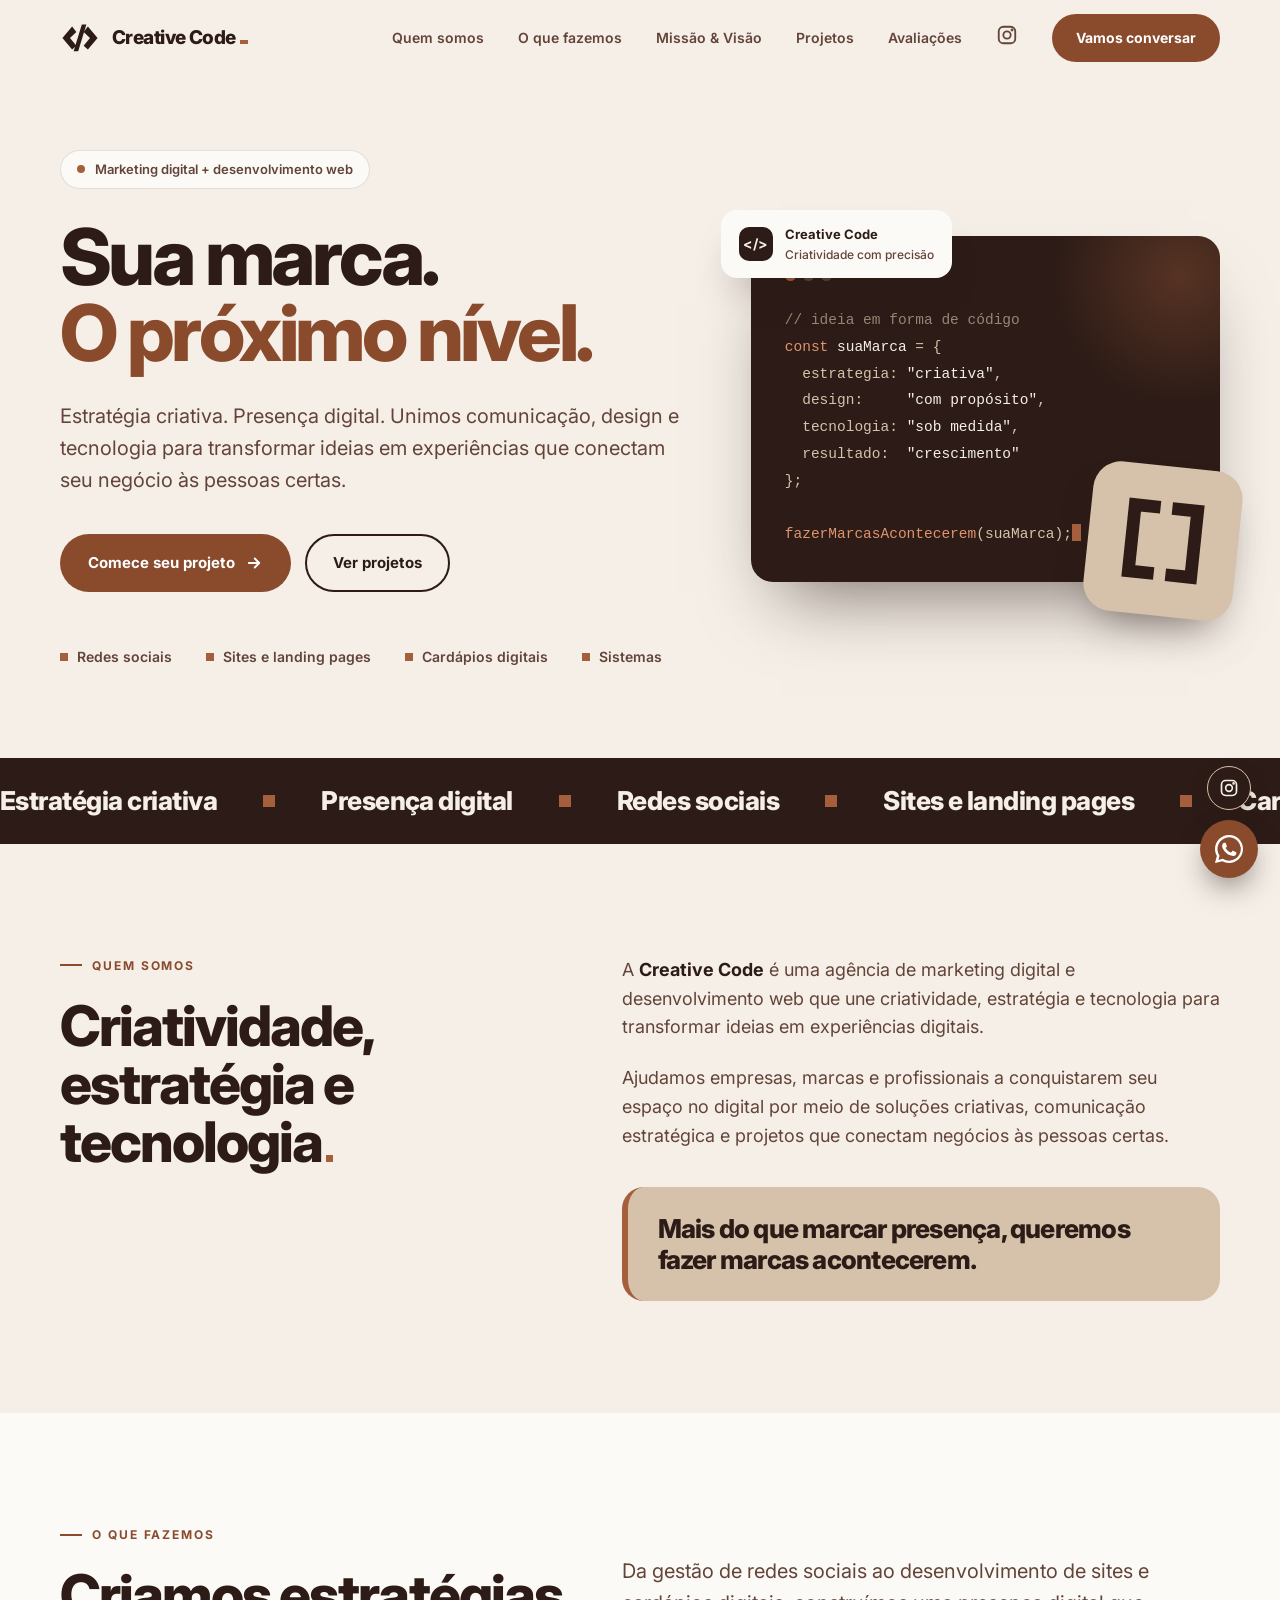
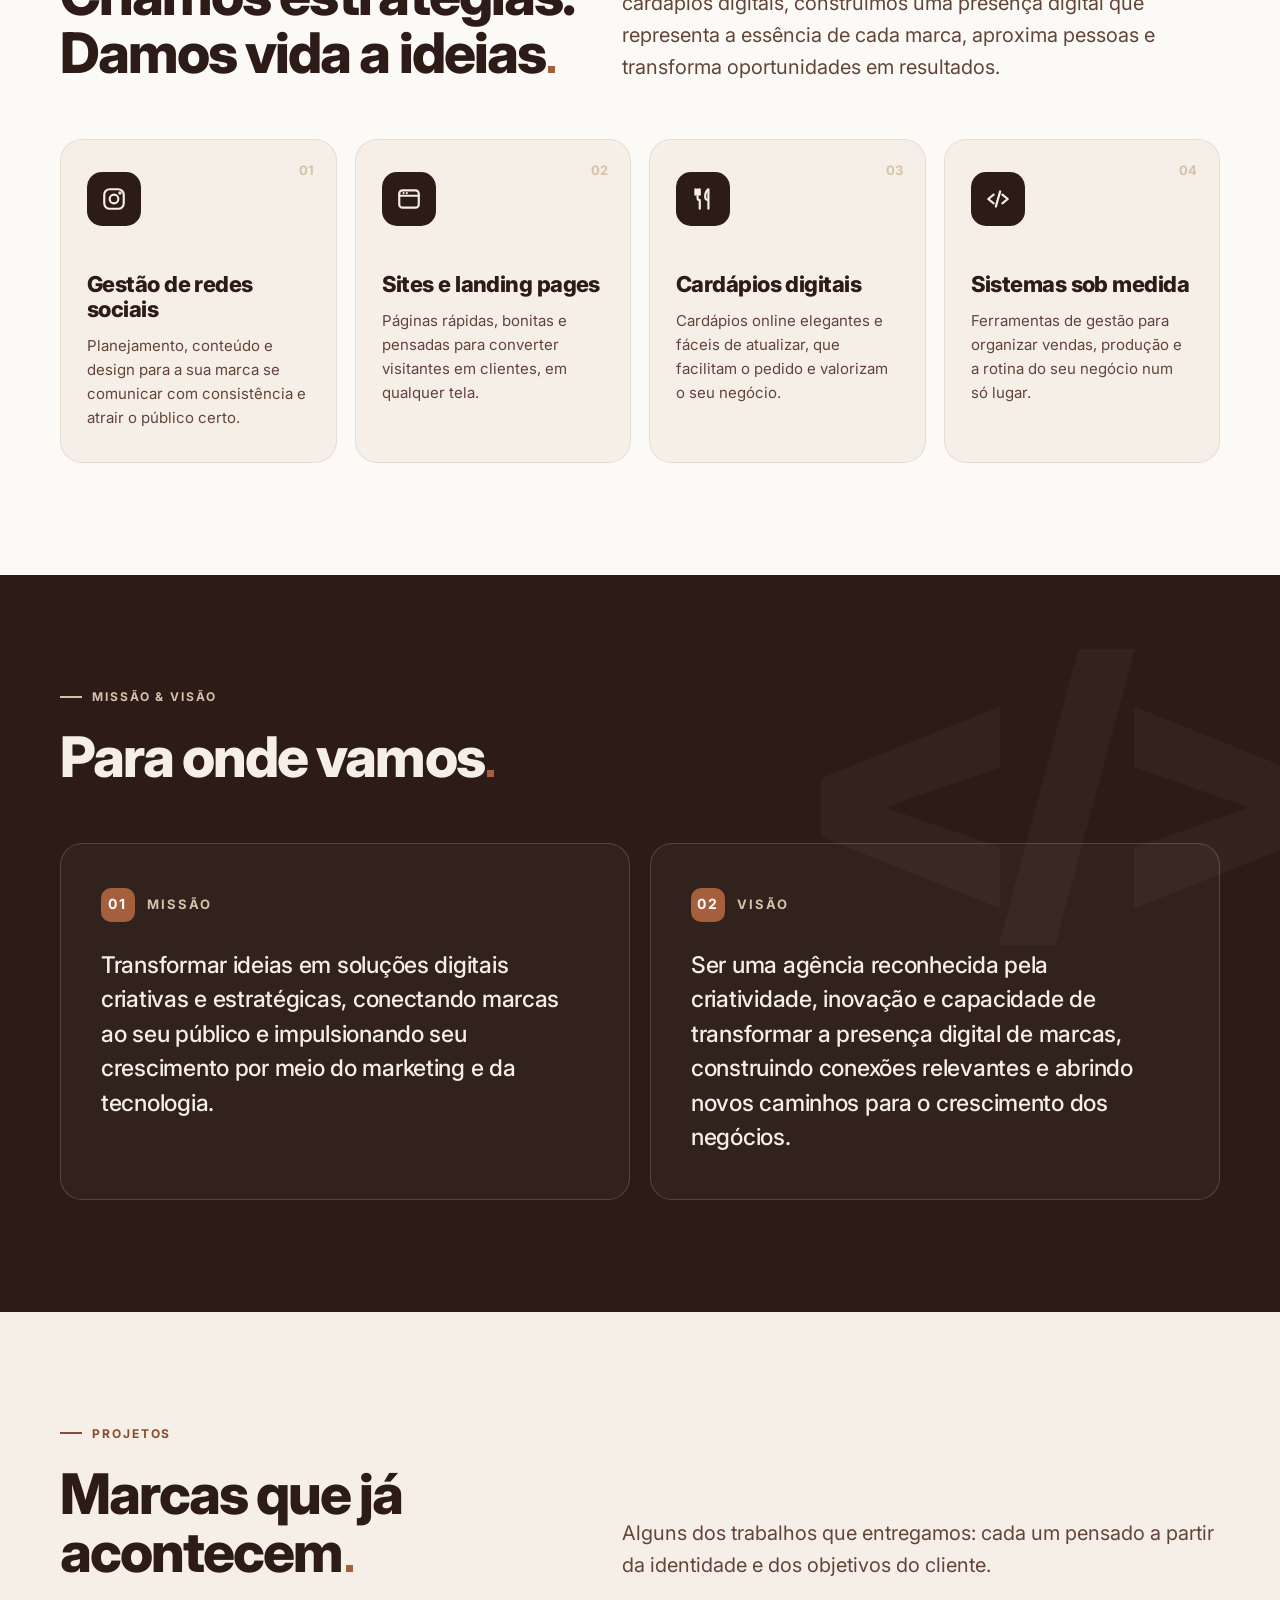
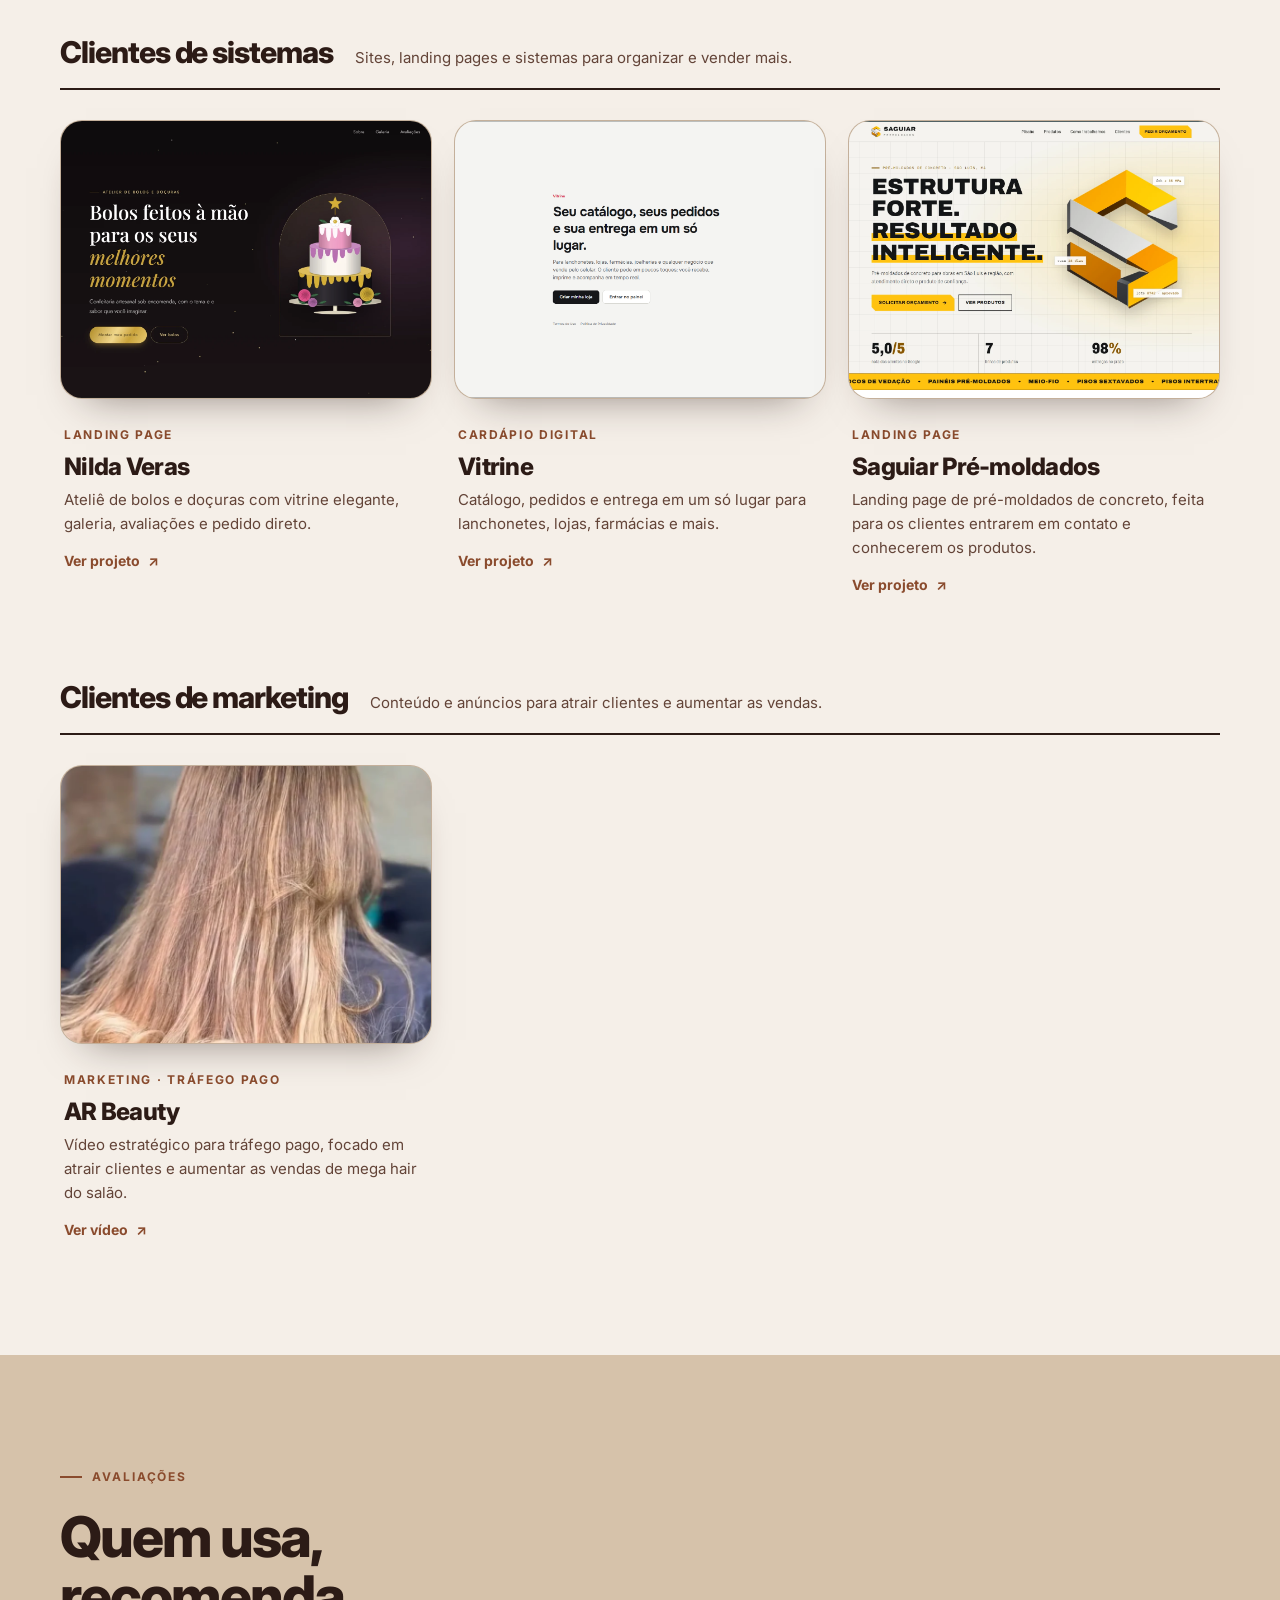
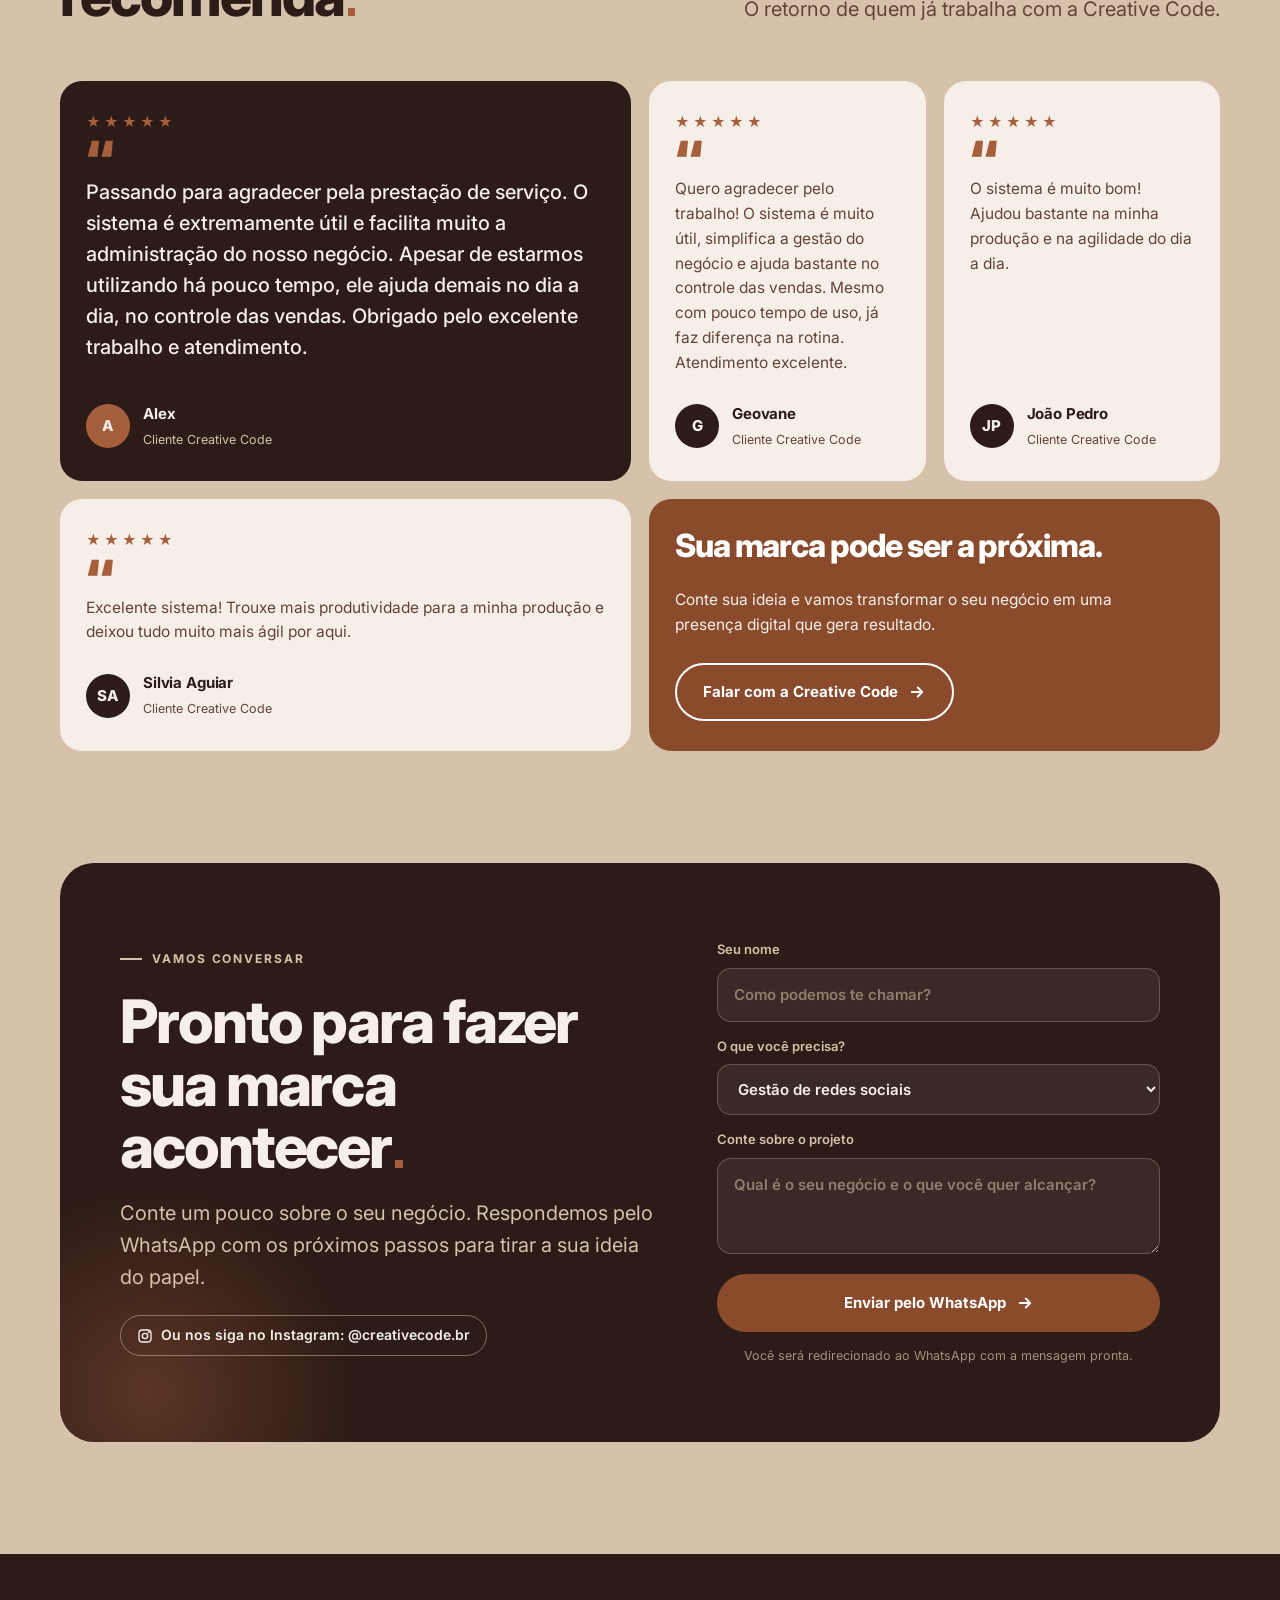
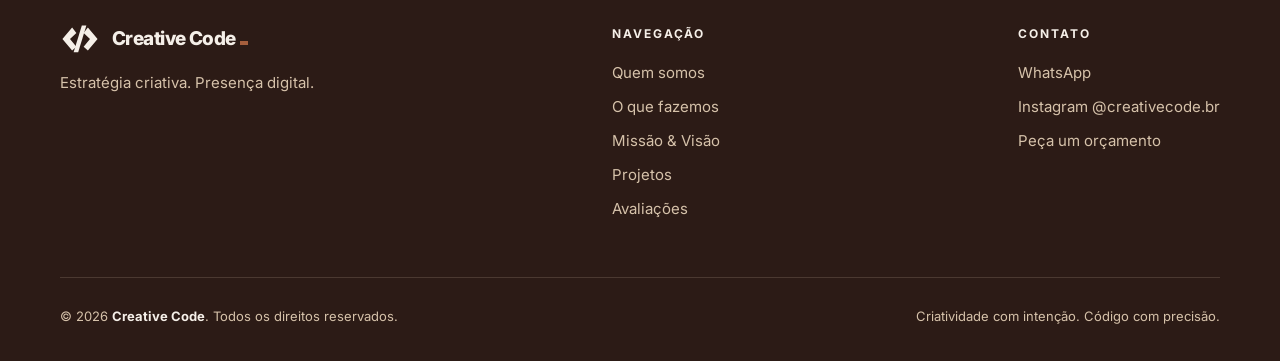
<file: index.html>
<!doctype html>
<html lang="pt-BR">
<head>
<meta charset="utf-8">
<meta name="viewport" content="width=device-width, initial-scale=1">
<title>Creative Code | Agência de Marketing Digital e Criação de Sites</title>
<meta name="description" content="Creative Code, agência de marketing digital e desenvolvimento web: redes sociais, sites, landing pages, cardápios digitais e tráfego pago. Peça seu orçamento.">
<meta name="keywords" content="Creative Code, agência de marketing digital, criação de sites, landing page, gestão de redes sociais, cardápio digital, tráfego pago, desenvolvimento web">
<meta name="author" content="Creative Code">
<meta name="robots" content="index, follow, max-image-preview:large">
<link rel="canonical" href="https://creative-code-nine.vercel.app/">
<meta name="theme-color" content="#2C1B16">

<meta property="og:type" content="website">
<meta property="og:locale" content="pt_BR">
<meta property="og:site_name" content="Creative Code">
<meta property="og:title" content="Creative Code | Agência de Marketing Digital e Criação de Sites">
<meta property="og:description" content="Estratégia criativa. Presença digital. Redes sociais, sites, landing pages, cardápios digitais e tráfego pago para fazer sua marca acontecer.">
<meta property="og:url" content="https://creative-code-nine.vercel.app/">
<meta property="og:image" content="https://creative-code-nine.vercel.app/assets/og-image.png">
<meta property="og:image:width" content="1200">
<meta property="og:image:height" content="630">
<meta property="og:image:alt" content="Creative Code: estratégia criativa, presença digital">
<meta name="twitter:card" content="summary_large_image">
<meta name="twitter:title" content="Creative Code | Agência de Marketing Digital e Criação de Sites">
<meta name="twitter:description" content="Estratégia criativa. Presença digital. Marketing digital e desenvolvimento web.">
<meta name="twitter:image" content="https://creative-code-nine.vercel.app/assets/og-image.png">

<link rel="icon" type="image/svg+xml" href="assets/favicon.svg">
<link rel="icon" type="image/png" sizes="192x192" href="assets/icon-192.png">
<link rel="apple-touch-icon" href="assets/apple-touch-icon.png">

<script type="application/ld+json">
{
  "@context": "https://schema.org",
  "@graph": [
    {
      "@type": "WebSite",
      "@id": "https://creative-code-nine.vercel.app/#website",
      "url": "https://creative-code-nine.vercel.app/",
      "name": "Creative Code",
      "alternateName": [
        "CreativeCode",
        "Creative Code Agência"
      ],
      "inLanguage": "pt-BR",
      "publisher": {
        "@id": "https://creative-code-nine.vercel.app/#org"
      }
    },
    {
      "@type": [
        "Organization",
        "ProfessionalService"
      ],
      "@id": "https://creative-code-nine.vercel.app/#org",
      "name": "Creative Code",
      "alternateName": "CreativeCode",
      "url": "https://creative-code-nine.vercel.app/",
      "logo": {
        "@type": "ImageObject",
        "url": "https://creative-code-nine.vercel.app/assets/icon-512.png",
        "width": 512,
        "height": 512
      },
      "image": "https://creative-code-nine.vercel.app/assets/og-image.png",
      "description": "Agência de marketing digital e desenvolvimento web que une criatividade, estratégia e tecnologia para transformar ideias em experiências digitais.",
      "slogan": "Estratégia criativa. Presença digital.",
      "telephone": "+55 98 99231-9086",
      "areaServed": {
        "@type": "Country",
        "name": "Brasil"
      },
      "sameAs": [
        "https://www.instagram.com/creativecode.br/"
      ],
      "knowsAbout": [
        "Marketing digital",
        "Gestão de redes sociais",
        "Desenvolvimento de sites",
        "Landing pages",
        "Cardápio digital",
        "Tráfego pago"
      ],
      "makesOffer": [
        {
          "@type": "Offer",
          "itemOffered": {
            "@type": "Service",
            "name": "Gestão de redes sociais"
          }
        },
        {
          "@type": "Offer",
          "itemOffered": {
            "@type": "Service",
            "name": "Criação de sites e landing pages"
          }
        },
        {
          "@type": "Offer",
          "itemOffered": {
            "@type": "Service",
            "name": "Cardápios digitais"
          }
        },
        {
          "@type": "Offer",
          "itemOffered": {
            "@type": "Service",
            "name": "Sistemas de gestão sob medida"
          }
        },
        {
          "@type": "Offer",
          "itemOffered": {
            "@type": "Service",
            "name": "Vídeos e anúncios para tráfego pago"
          }
        }
      ]
    }
  ]
}
</script>
<link rel="preconnect" href="https://fonts.googleapis.com">
<link rel="preconnect" href="https://fonts.gstatic.com" crossorigin>
<link href="https://fonts.googleapis.com/css2?family=Inter:wght@400;500;600;700;800;900&display=swap" rel="stylesheet">
<link rel="stylesheet" href="css/style.css">
</head>
<body>

<!-- ============ HEADER ============ -->
<header id="top">
  <div class="wrap nav">
    <a href="#inicio" class="brand" aria-label="Creative Code — início">
      <svg viewBox="0 0 132 92" fill="currentColor" aria-hidden="true">
        <path d="M40 8 8 46l32 38 14-12-21-26 21-20z"/>
        <path d="M92 8l32 38-32 38-14-12 21-26-21-20z"/>
        <path d="M72 2h15L60 90H45z"/>
      </svg>
      <span>Creative Code<i class="cur"></i></span>
    </a>
    <button class="burger" aria-label="Abrir menu" aria-expanded="false"><span></span><span></span></button>
    <ul class="menu">
      <li><a href="#quem-somos">Quem somos</a></li>
      <li><a href="#o-que-fazemos">O que fazemos</a></li>
      <li><a href="#missao-visao">Missão &amp; Visão</a></li>
      <li><a href="#projetos">Projetos</a></li>
      <li><a href="#avaliacoes">Avaliações</a></li>
      <li><a href="https://www.instagram.com/creativecode.br/" target="_blank" rel="noopener" class="nav-insta" aria-label="Instagram da Creative Code">
        <svg viewBox="0 0 24 24" fill="none" stroke="currentColor" stroke-width="2" stroke-linecap="round" stroke-linejoin="round" aria-hidden="true"><rect x="3" y="3" width="18" height="18" rx="5"/><circle cx="12" cy="12" r="4"/><circle cx="17.5" cy="6.5" r=".6" fill="currentColor"/></svg><span>Instagram</span></a></li>
      <li><a href="#contato" class="btn btn-primary">Vamos conversar</a></li>
    </ul>
  </div>
</header>

<main>
<!-- ============ HERO ============ -->
<section class="hero" id="inicio">
  <div class="wrap hero-grid">
    <div>
      <div class="tag reveal"><i></i> Marketing digital + desenvolvimento web</div>
      <h1 class="reveal d1"><span class="sr-only">Creative Code: agência de marketing digital e criação de sites. </span>Sua marca.<br><em>O próximo nível.</em></h1>
      <p class="lead reveal d2">Estratégia criativa. Presença digital. Unimos comunicação, design e tecnologia para transformar ideias em experiências que conectam seu negócio às pessoas certas.</p>
      <div class="hero-cta reveal d3">
        <a href="#contato" class="btn btn-primary">Comece seu projeto
          <svg viewBox="0 0 24 24" fill="none" stroke="currentColor" stroke-width="2.4" stroke-linecap="round" stroke-linejoin="round"><path d="M5 12h14M13 6l6 6-6 6"/></svg></a>
        <a href="#projetos" class="btn btn-ghost">Ver projetos</a>
      </div>
      <div class="hero-sub reveal d3">
        <span>Redes sociais</span><span>Sites e landing pages</span><span>Cardápios digitais</span><span>Sistemas</span>
      </div>
    </div>

    <div class="hero-art reveal d2" aria-hidden="true">
      <div class="panel">
        <div class="dots"><i></i><i></i><i></i></div>
<pre><span class="c">// ideia em forma de código</span>
<span class="k">const</span> <span class="s">suaMarca</span> = {
  estrategia: <span class="s">"criativa"</span>,
  design:     <span class="s">"com propósito"</span>,
  tecnologia: <span class="s">"sob medida"</span>,
  resultado:  <span class="s">"crescimento"</span>
};

<span class="k">fazerMarcasAcontecerem</span>(suaMarca);<span class="caret"></span></pre>
      </div>
      <div class="floatcard"><b>&lt;/&gt;</b><div>Creative Code<small>Criatividade com precisão</small></div></div>
      <div class="symbol">
        <svg viewBox="0 0 100 100" fill="none" stroke="#2C1B16" stroke-width="13">
          <path d="M44 16H18v68h26"/><path d="M56 16h26v68H56"/>
        </svg>
      </div>
    </div>
  </div>
</section>

<!-- ============ MARQUEE ============ -->
<div class="marquee" aria-hidden="true">
  <div class="track">
    <span>Estratégia criativa</span><span>Presença digital</span><span>Redes sociais</span><span>Sites e landing pages</span><span>Cardápios digitais</span><span>Sistemas de gestão</span>
    <span>Estratégia criativa</span><span>Presença digital</span><span>Redes sociais</span><span>Sites e landing pages</span><span>Cardápios digitais</span><span>Sistemas de gestão</span>
  </div>
</div>

<!-- ============ QUEM SOMOS ============ -->
<section class="about" id="quem-somos">
  <div class="wrap about-grid">
    <div class="reveal">
      <div class="eyebrow">Quem somos</div>
      <h2>Criatividade, estratégia e tecnologia<span class="dot"></span></h2>
    </div>
    <div class="reveal d1">
      <p>A <strong>Creative Code</strong> é uma agência de marketing digital e desenvolvimento web que une criatividade, estratégia e tecnologia para transformar ideias em experiências digitais.</p>
      <p>Ajudamos empresas, marcas e profissionais a conquistarem seu espaço no digital por meio de soluções criativas, comunicação estratégica e projetos que conectam negócios às pessoas certas.</p>
      <div class="quote">Mais do que marcar presença, queremos fazer marcas acontecerem.</div>
    </div>
  </div>
</section>

<!-- ============ O QUE FAZEMOS ============ -->
<section class="services" id="o-que-fazemos">
  <div class="wrap">
    <div class="head">
      <div class="reveal">
        <div class="eyebrow">O que fazemos</div>
        <h2>Criamos estratégias.<br>Damos vida a ideias<span class="dot"></span></h2>
      </div>
      <p class="lead reveal d1">Da gestão de redes sociais ao desenvolvimento de sites e cardápios digitais, construímos uma presença digital que representa a essência de cada marca, aproxima pessoas e transforma oportunidades em resultados.</p>
    </div>
    <div class="cards">
      <article class="card reveal">
        <span class="n">01</span>
        <div class="ic"><svg viewBox="0 0 24 24" fill="none" stroke="currentColor" stroke-width="2" stroke-linecap="round" stroke-linejoin="round"><rect x="3" y="3" width="18" height="18" rx="5"/><circle cx="12" cy="12" r="4"/><circle cx="17.5" cy="6.5" r=".6" fill="currentColor"/></svg></div>
        <h3>Gestão de redes sociais</h3>
        <p>Planejamento, conteúdo e design para a sua marca se comunicar com consistência e atrair o público certo.</p>
      </article>
      <article class="card reveal d1">
        <span class="n">02</span>
        <div class="ic"><svg viewBox="0 0 24 24" fill="none" stroke="currentColor" stroke-width="2" stroke-linecap="round" stroke-linejoin="round"><rect x="3" y="4" width="18" height="16" rx="3"/><path d="M3 9h18M7 6.5h.01M10 6.5h.01"/></svg></div>
        <h3>Sites e landing pages</h3>
        <p>Páginas rápidas, bonitas e pensadas para converter visitantes em clientes, em qualquer tela.</p>
      </article>
      <article class="card reveal d2">
        <span class="n">03</span>
        <div class="ic"><svg viewBox="0 0 24 24" fill="none" stroke="currentColor" stroke-width="2" stroke-linecap="round" stroke-linejoin="round"><path d="M7 3v8a2 2 0 0 0 2 2v8M5 3v5M9 3v5M17 21V3c-2.2 1.5-3 4-3 7 0 1.7.7 3 3 3"/></svg></div>
        <h3>Cardápios digitais</h3>
        <p>Cardápios online elegantes e fáceis de atualizar, que facilitam o pedido e valorizam o seu negócio.</p>
      </article>
      <article class="card reveal d3">
        <span class="n">04</span>
        <div class="ic"><svg viewBox="0 0 24 24" fill="none" stroke="currentColor" stroke-width="2" stroke-linecap="round" stroke-linejoin="round"><path d="m8 8-5 4 5 4M16 8l5 4-5 4M14 5l-4 14"/></svg></div>
        <h3>Sistemas sob medida</h3>
        <p>Ferramentas de gestão para organizar vendas, produção e a rotina do seu negócio num só lugar.</p>
      </article>
    </div>
  </div>
</section>

<!-- ============ MISSÃO E VISÃO ============ -->
<section class="dark mv" id="missao-visao">
  <div class="wrap">
    <div class="reveal">
      <div class="eyebrow">Missão &amp; Visão</div>
      <h2>Para onde vamos<span class="dot"></span></h2>
    </div>
    <div class="mv-grid">
      <article class="mv-card reveal">
        <div class="lab"><i>01</i> Missão</div>
        <p>Transformar ideias em soluções digitais criativas e estratégicas, conectando marcas ao seu público e impulsionando seu crescimento por meio do marketing e da tecnologia.</p>
      </article>
      <article class="mv-card reveal d1">
        <div class="lab"><i>02</i> Visão</div>
        <p>Ser uma agência reconhecida pela criatividade, inovação e capacidade de transformar a presença digital de marcas, construindo conexões relevantes e abrindo novos caminhos para o crescimento dos negócios.</p>
      </article>
    </div>
  </div>
</section>

<!-- ============ PROJETOS ============ -->
<section class="projects" id="projetos">
  <div class="wrap">
    <div class="head">
      <div class="reveal">
        <div class="eyebrow">Projetos</div>
        <h2>Marcas que já<br>acontecem<span class="dot"></span></h2>
      </div>
      <p class="lead reveal d1">Alguns dos trabalhos que entregamos: cada um pensado a partir da identidade e dos objetivos do cliente.</p>
    </div>
    <div class="proj-group">
      <div class="group-head reveal"><h3>Clientes de sistemas</h3><p>Sites, landing pages e sistemas para organizar e vender mais.</p></div>
      <div class="cards3">
        <a class="proj reveal" href="https://m-viniciusqp.github.io/nildaveras-bolo/" target="_blank" rel="noopener">
          <div class="shot">
            <img src="assets/projetos/projeto-confeitaria.webp" alt="Site da confeitaria Nilda Veras: bolos feitos à mão" width="1907" height="993" loading="lazy">
          </div>
          <div class="proj-info">
            <small>Landing page</small>
            <h3>Nilda Veras</h3>
            <p>Ateliê de bolos e doçuras com vitrine elegante, galeria, avaliações e pedido direto.</p>
            <span class="go">Ver projeto <i aria-hidden="true">↗</i></span>
          </div>
        </a>

        <a class="proj reveal d1" href="https://creativcode.vercel.app/" target="_blank" rel="noopener">
          <div class="shot">
            <img src="assets/projetos/projeto-cardapio.png" alt="Vitrine: catálogo, pedidos e entrega em um só lugar" width="1920" height="993" loading="lazy">
          </div>
          <div class="proj-info">
            <small>Cardápio digital</small>
            <h3>Vitrine</h3>
            <p>Catálogo, pedidos e entrega em um só lugar para lanchonetes, lojas, farmácias e mais.</p>
            <span class="go">Ver projeto <i aria-hidden="true">↗</i></span>
          </div>
        </a>

        <a class="proj reveal d2" href="https://saguiar.vercel.app/" target="_blank" rel="noopener">
          <div class="shot">
            <img src="assets/projetos/projeto-saguiar.webp" alt="Site da Saguiar Pré-moldados: estrutura forte, resultado inteligente" width="1922" height="989" loading="lazy">
          </div>
          <div class="proj-info">
            <small>Landing page</small>
            <h3>Saguiar Pré-moldados</h3>
            <p>Landing page de pré-moldados de concreto, feita para os clientes entrarem em contato e conhecerem os produtos.</p>
            <span class="go">Ver projeto <i aria-hidden="true">↗</i></span>
          </div>
        </a>
      </div>
    </div>

    <div class="proj-group">
      <div class="group-head reveal"><h3>Clientes de marketing</h3><p>Conteúdo e anúncios para atrair clientes e aumentar as vendas.</p></div>
      <div class="cards3">
        <a class="proj reveal d3" href="https://www.instagram.com/reel/DWgpJNRDSsw/" target="_blank" rel="noopener">
          <div class="shot">
            <img src="assets/projetos/projeto-arbeauty.webp" alt="Resultado de mega hair no salão AR Beauty, usado no vídeo de tráfego pago" width="800" height="1231" loading="lazy" style="object-position:center 35%">
          </div>
          <div class="proj-info">
            <small>Marketing · Tráfego pago</small>
            <h3>AR Beauty</h3>
            <p>Vídeo estratégico para tráfego pago, focado em atrair clientes e aumentar as vendas de mega hair do salão.</p>
            <span class="go">Ver vídeo <i aria-hidden="true">↗</i></span>
          </div>
        </a>
      </div>
    </div>
  </div>
</section>

<!-- ============ AVALIAÇÕES ============ -->
<section class="testi" id="avaliacoes">
  <div class="wrap">
    <div class="head">
      <div class="reveal">
        <div class="eyebrow">Avaliações</div>
        <h2>Quem usa,<br>recomenda<span class="dot"></span></h2>
      </div>
      <p class="lead reveal d1">O retorno de quem já trabalha com a Creative Code.</p>
    </div>
    <div class="t-grid">
      <figure class="t big reveal">
        <div class="stars" aria-label="5 estrelas">★★★★★</div>
        <div class="q">“</div>
        <p>Passando para agradecer pela prestação de serviço. O sistema é extremamente útil e facilita muito a administração do nosso negócio. Apesar de estarmos utilizando há pouco tempo, ele ajuda demais no dia a dia, no controle das vendas. Obrigado pelo excelente trabalho e atendimento.</p>
        <div class="who"><div class="av">A</div><div><b>Alex</b><small>Cliente Creative Code</small></div></div>
      </figure>

      <figure class="t reveal d1">
        <div class="stars" aria-label="5 estrelas">★★★★★</div>
        <div class="q">“</div>
        <p>Quero agradecer pelo trabalho! O sistema é muito útil, simplifica a gestão do negócio e ajuda bastante no controle das vendas. Mesmo com pouco tempo de uso, já faz diferença na rotina. Atendimento excelente.</p>
        <div class="who"><div class="av">G</div><div><b>Geovane</b><small>Cliente Creative Code</small></div></div>
      </figure>

      <figure class="t reveal d2">
        <div class="stars" aria-label="5 estrelas">★★★★★</div>
        <div class="q">“</div>
        <p>O sistema é muito bom! Ajudou bastante na minha produção e na agilidade do dia a dia.</p>
        <div class="who"><div class="av">JP</div><div><b>João Pedro</b><small>Cliente Creative Code</small></div></div>
      </figure>

      <figure class="t wide reveal">
        <div class="stars" aria-label="5 estrelas">★★★★★</div>
        <div class="q">“</div>
        <p>Excelente sistema! Trouxe mais produtividade para a minha produção e deixou tudo muito mais ágil por aqui.</p>
        <div class="who"><div class="av">SA</div><div><b>Silvia Aguiar</b><small>Cliente Creative Code</small></div></div>
      </figure>

      <a class="t wide next reveal d1" href="#contato">
        <h3>Sua marca pode ser a próxima.</h3>
        <p>Conte sua ideia e vamos transformar o seu negócio em uma presença digital que gera resultado.</p>
        <span class="btn btn-ghost">Falar com a Creative Code
          <svg viewBox="0 0 24 24" fill="none" stroke="currentColor" stroke-width="2.4" stroke-linecap="round" stroke-linejoin="round"><path d="M5 12h14M13 6l6 6-6 6"/></svg></span>
      </a>
    </div>
  </div>
</section>

<!-- ============ CONTATO ============ -->
<section class="cta" id="contato">
  <div class="wrap">
    <div class="cta-box reveal">
      <div>
        <div class="eyebrow" style="color:var(--areia)">Vamos conversar</div>
        <h2>Pronto para fazer sua marca acontecer<span class="dot"></span></h2>
        <p class="lead">Conte um pouco sobre o seu negócio. Respondemos pelo WhatsApp com os próximos passos para tirar a sua ideia do papel.</p>
        <a class="insta" href="https://www.instagram.com/creativecode.br/" target="_blank" rel="noopener">
          <svg viewBox="0 0 24 24" fill="none" stroke="currentColor" stroke-width="2" stroke-linecap="round" stroke-linejoin="round" aria-hidden="true"><rect x="3" y="3" width="18" height="18" rx="5"/><circle cx="12" cy="12" r="4"/><circle cx="17.5" cy="6.5" r=".6" fill="currentColor"/></svg>
          Ou nos siga no Instagram: @creativecode.br
        </a>
      </div>
      <form id="form" novalidate>
        <label>Seu nome
          <input name="nome" type="text" placeholder="Como podemos te chamar?" required autocomplete="name">
        </label>
        <label>O que você precisa?
          <select name="servico">
            <option>Gestão de redes sociais</option>
            <option>Site ou landing page</option>
            <option>Cardápio digital</option>
            <option>Ainda não sei — quero conversar</option>
          </select>
        </label>
        <label>Conte sobre o projeto
          <textarea name="msg" placeholder="Qual é o seu negócio e o que você quer alcançar?"></textarea>
        </label>
        <button class="btn btn-primary" type="submit">Enviar pelo WhatsApp
          <svg viewBox="0 0 24 24" fill="none" stroke="currentColor" stroke-width="2.4" stroke-linecap="round" stroke-linejoin="round"><path d="M5 12h14M13 6l6 6-6 6"/></svg></button>
        <p class="fine">Você será redirecionado ao WhatsApp com a mensagem pronta.</p>
      </form>
    </div>
  </div>
</section>
</main>

<!-- ============ FOOTER ============ -->
<footer>
  <div class="wrap">
    <div class="f-top">
      <div class="f-brand">
        <a href="#inicio" class="brand">
          <svg viewBox="0 0 132 92" fill="currentColor" aria-hidden="true"><path d="M40 8 8 46l32 38 14-12-21-26 21-20z"/><path d="M92 8l32 38-32 38-14-12 21-26-21-20z"/><path d="M72 2h15L60 90H45z"/></svg>
          <span>Creative Code<i class="cur"></i></span>
        </a>
        <p>Estratégia criativa. Presença digital.</p>
      </div>
      <div class="f-col">
        <h4>Navegação</h4>
        <a href="#quem-somos">Quem somos</a>
        <a href="#o-que-fazemos">O que fazemos</a>
        <a href="#missao-visao">Missão &amp; Visão</a>
        <a href="#projetos">Projetos</a>
        <a href="#avaliacoes">Avaliações</a>
      </div>
      <div class="f-col">
        <h4>Contato</h4>
        <a href="#contato" data-wpp>WhatsApp</a>
        <a href="https://www.instagram.com/creativecode.br/" target="_blank" rel="noopener">Instagram @creativecode.br</a>
        <a href="#contato">Peça um orçamento</a>
      </div>
    </div>
    <div class="f-bot">
      <span>© <span id="ano"></span> <b>Creative Code</b>. Todos os direitos reservados.</span>
      <span>Criatividade com intenção. Código com precisão.</span>
    </div>
  </div>
</footer>

<a class="insta-float" href="https://www.instagram.com/creativecode.br/" target="_blank" rel="noopener" aria-label="Instagram da Creative Code">
  <svg viewBox="0 0 24 24" fill="none" stroke="currentColor" stroke-width="2" stroke-linecap="round" stroke-linejoin="round" aria-hidden="true"><rect x="3" y="3" width="18" height="18" rx="5"/><circle cx="12" cy="12" r="4"/><circle cx="17.5" cy="6.5" r=".6" fill="currentColor"/></svg>
</a>
<a class="wpp" href="#contato" data-wpp aria-label="Falar no WhatsApp">
  <svg viewBox="0 0 24 24" fill="currentColor"><path d="M20.5 3.5A11.8 11.8 0 0 0 12 0C5.4 0 0 5.4 0 12c0 2.1.6 4.200 1.600 6L0 24l6.200-1.600A12 12 0 0 0 12 24c6.600 0 12-5.400 12-12 0-3.200-1.200-6.200-3.500-8.500zM12 22a9.900 9.900 0 0 1-5-1.400l-.4-.2-3.700 1 1-3.600-.2-.4A10 10 0 1 1 12 22zm5.500-7.500c-.3-.2-1.800-.9-2-1-.3-.1-.5-.2-.7.200s-.8 1-.9 1.200c-.2.200-.3.200-.6.100a8.200 8.200 0 0 1-4.100-3.600c-.3-.5.300-.5.900-1.600.1-.2 0-.4 0-.5l-.9-2.200c-.2-.6-.5-.5-.7-.5h-.6c-.2 0-.5.100-.8.400s-1 1-1 2.500 1.100 2.900 1.200 3.100c.2.200 2.100 3.300 5.200 4.600 1.900.8 2.700.9 3.600.7.600-.1 1.800-.7 2-1.500.3-.7.300-1.300.2-1.500-.1-.1-.3-.2-.6-.4z"/></svg>
</a>

<script src="js/config.js"></script>
<script src="js/main.js"></script>
</body>
</html>
</file>
<file: css/style.css>
/* Creative Code — landing page
   Paleta: Café #2C1B16 · Cacau #634438 · Argila #A65F3D · Areia #D6C2AA · Marfim #F5EFE8
   Tipografia: Inter */

:root{
  --cafe:#2C1B16; --cacau:#634438; --argila:#A65F3D; --argila-esc:#8A4B2D;
  --areia:#D6C2AA; --marfim:#F5EFE8; --branco:#FCFAF6;
  --max:1160px; --r:22px;
}
*{box-sizing:border-box;margin:0;padding:0}
html{scroll-behavior:smooth;scroll-padding-top:84px}
body{font-family:'Inter',system-ui,sans-serif;background:var(--marfim);color:var(--cafe);line-height:1.6;-webkit-font-smoothing:antialiased;overflow-x:hidden}
img,svg{display:block;max-width:100%}
a{color:inherit;text-decoration:none}
.wrap{width:min(var(--max),100% - 40px);margin-inline:auto}
section{padding:112px 0}
h1,h2,h3{font-weight:800;letter-spacing:-.035em;line-height:1.04}
h2{font-size:clamp(34px,5vw,56px)}
.eyebrow{font-size:12px;font-weight:700;letter-spacing:.16em;text-transform:uppercase;color:var(--argila-esc);display:flex;align-items:center;gap:10px;margin-bottom:22px}
.eyebrow::before{content:"";width:22px;height:2px;background:currentColor}
.dark .eyebrow{color:var(--areia)}
.lead{font-size:clamp(17px,1.6vw,20px);color:var(--cacau);max-width:56ch}
.dark .lead{color:var(--areia)}
.dot{display:inline-block;width:.13em;height:.13em;background:var(--argila);margin-left:.06em}

.sr-only{position:absolute;width:1px;height:1px;margin:-1px;padding:0;overflow:hidden;clip:rect(0 0 0 0);white-space:nowrap;border:0}

/* buttons */
.btn{display:inline-flex;align-items:center;gap:10px;font:inherit;font-weight:700;font-size:15px;padding:15px 26px;border-radius:999px;border:2px solid transparent;cursor:pointer;transition:.25s}
.btn svg{width:18px;height:18px;transition:transform .25s}
.btn:hover svg{transform:translateX(4px)}
.btn-primary{background:var(--argila-esc);color:#fff}
.btn-primary:hover{background:var(--cafe);transform:translateY(-2px);box-shadow:0 12px 28px -10px rgba(44,27,22,.55)}
.btn-ghost{border-color:var(--cafe);color:var(--cafe)}
.btn-ghost:hover{background:var(--cafe);color:var(--marfim)}
.dark .btn-primary{background:var(--argila);}
.dark .btn-primary:hover{background:var(--marfim);color:var(--cafe)}
.btn:focus-visible,a:focus-visible,input:focus-visible,textarea:focus-visible{outline:3px solid var(--argila);outline-offset:3px}

/* header */
header{position:fixed;inset:0 0 auto 0;z-index:50;transition:.3s}
header.scrolled{background:rgba(245,239,232,.88);backdrop-filter:blur(14px);box-shadow:0 1px 0 rgba(44,27,22,.08)}
.nav{display:flex;align-items:center;justify-content:space-between;height:76px}
.brand{display:flex;align-items:center;gap:12px;font-weight:800;font-size:19px;letter-spacing:-.03em}
.brand svg{width:40px;height:auto;color:var(--cafe)}
.brand .cur{display:inline-block;width:8px;height:4px;background:var(--argila);margin-left:4px;vertical-align:baseline}
.menu{display:flex;align-items:center;gap:34px;list-style:none;font-size:14px;font-weight:600}
.menu a:not(.btn){position:relative;color:var(--cacau)}
.menu a:not(.btn)::after{content:"";position:absolute;left:0;bottom:-6px;height:2px;width:0;background:var(--argila);transition:.25s}
.menu a:not(.btn):hover{color:var(--cafe)}
.menu a:not(.btn):hover::after{width:100%}
.menu .btn{padding:11px 22px;font-size:14px}
.burger{display:none;background:none;border:0;width:44px;height:44px;cursor:pointer;color:var(--cafe)}
.burger span{display:block;width:24px;height:2px;background:currentColor;margin:6px auto;transition:.3s}

/* hero */
.hero{padding:150px 0 90px;position:relative}
.hero-grid{display:grid;grid-template-columns:1.15fr .85fr;gap:56px;align-items:center}
.tag{display:inline-flex;align-items:center;gap:10px;font-size:13px;font-weight:600;color:var(--cacau);background:var(--branco);border:1px solid rgba(44,27,22,.12);padding:8px 16px;border-radius:999px;margin-bottom:30px}
.tag i{width:8px;height:8px;border-radius:50%;background:var(--argila);animation:pulse 2s infinite}
@keyframes pulse{50%{box-shadow:0 0 0 7px rgba(166,95,61,.0);opacity:.6}0%{box-shadow:0 0 0 0 rgba(166,95,61,.5)}}
.hero h1{font-size:clamp(44px,6.1vw,84px);letter-spacing:-.045em;line-height:.98;margin-bottom:28px}
.hero h1 em{font-style:normal;color:var(--argila-esc)}
.hero .lead{margin-bottom:38px}
.hero-cta{display:flex;flex-wrap:wrap;gap:14px}
.hero-sub{margin-top:54px;display:flex;gap:34px;flex-wrap:wrap;font-size:14px;color:var(--cacau);font-weight:600}
.hero-sub span{display:flex;align-items:center;gap:9px}
.hero-sub span::before{content:"";width:8px;height:8px;background:var(--argila)}

.hero-art{position:relative}
.panel{background:var(--cafe);border-radius:var(--r);padding:34px;color:var(--marfim);box-shadow:0 40px 70px -30px rgba(44,27,22,.6);position:relative;overflow:hidden}
.panel::after{content:"";position:absolute;right:-90px;top:-90px;width:260px;height:260px;border-radius:50%;background:radial-gradient(circle,rgba(166,95,61,.35),transparent 70%)}
.dots{display:flex;gap:7px;margin-bottom:26px}
.dots i{width:11px;height:11px;border-radius:50%;background:var(--cacau)}
.dots i:first-child{background:var(--argila)}
pre{font:500 14.5px/1.85 ui-monospace,'SFMono-Regular',Consolas,monospace;color:var(--areia);white-space:pre-wrap;position:relative;z-index:1}
pre .k{color:#E0946D} pre .s{color:var(--marfim)} pre .c{color:#9a8574}
.caret{display:inline-block;width:9px;height:17px;background:var(--argila);vertical-align:-3px;animation:blink 1s steps(1) infinite}
@keyframes blink{50%{opacity:0}}
.symbol{position:absolute;right:-18px;bottom:-34px;width:150px;background:var(--areia);border-radius:28px;padding:26px;box-shadow:0 24px 40px -18px rgba(44,27,22,.5);transform:rotate(6deg);animation:float 6s ease-in-out infinite}
@keyframes float{50%{transform:rotate(6deg) translateY(-10px)}}
.floatcard{position:absolute;left:-30px;top:-26px;z-index:2;background:var(--branco);border-radius:16px;padding:14px 18px;font-size:13px;font-weight:700;box-shadow:0 24px 40px -18px rgba(44,27,22,.4);display:flex;align-items:center;gap:12px;animation:float2 7s ease-in-out infinite}
@keyframes float2{50%{transform:translateY(10px)}}
.floatcard b{display:grid;place-items:center;width:34px;height:34px;border-radius:10px;background:var(--cafe);color:var(--marfim);font-size:14px}
.floatcard small{display:block;font-weight:500;color:var(--cacau);font-size:12px}

/* marquee */
.marquee{background:var(--cafe);color:var(--marfim);padding:22px 0;overflow:hidden;white-space:nowrap}
.track{display:inline-flex;gap:46px;animation:slide 32s linear infinite}
.track span{font-size:clamp(18px,2.2vw,26px);font-weight:800;letter-spacing:-.02em;display:flex;align-items:center;gap:46px}
.track span::after{content:"";width:12px;height:12px;background:var(--argila)}
@keyframes slide{to{transform:translateX(-50%)}}

/* about */
.about-grid{display:grid;grid-template-columns:.9fr 1.1fr;gap:72px;align-items:start}
.about h2{margin-bottom:0}
.about p{color:var(--cacau);font-size:18px;margin-bottom:22px;max-width:60ch}
.about p strong{color:var(--cafe)}
.quote{margin-top:36px;padding:26px 30px;background:var(--areia);border-radius:var(--r);font-size:clamp(20px,2.2vw,26px);font-weight:800;letter-spacing:-.03em;line-height:1.2;border-left:6px solid var(--argila)}

/* services */
.services{background:var(--branco)}
.head{display:flex;justify-content:space-between;align-items:end;gap:40px;flex-wrap:wrap;margin-bottom:56px}
.head .lead{max-width:46ch}
.cards{display:grid;grid-template-columns:repeat(4,1fr);gap:18px}
.card{background:var(--marfim);border:1px solid rgba(44,27,22,.08);border-radius:var(--r);padding:32px 26px;transition:.35s;position:relative;overflow:hidden}
.card:hover{background:var(--cafe);color:var(--marfim);transform:translateY(-8px);box-shadow:0 30px 50px -28px rgba(44,27,22,.6)}
.card .ic{width:54px;height:54px;border-radius:15px;background:var(--cafe);color:var(--marfim);display:grid;place-items:center;margin-bottom:46px;transition:.35s}
.card:hover .ic{background:var(--argila)}
.card .ic svg{width:26px;height:26px}
.card .n{position:absolute;right:22px;top:20px;font-size:13px;font-weight:700;color:var(--areia)}
.card h3{font-size:22px;margin-bottom:12px;letter-spacing:-.025em;line-height:1.15}
.card p{font-size:15px;color:var(--cacau);transition:.35s}
.card:hover p{color:var(--areia)}

/* mission + vision */
.dark{background:var(--cafe);color:var(--marfim)}
.mv{position:relative;overflow:hidden}
.mv::before{content:"</>";position:absolute;right:-30px;top:40px;font-size:340px;font-weight:900;letter-spacing:-.08em;color:rgba(245,239,232,.035);line-height:1;pointer-events:none}
.mv h2{margin-bottom:56px;max-width:14ch}
.mv-grid{display:grid;grid-template-columns:1fr 1fr;gap:20px;position:relative}
.mv-card{border:1px solid rgba(214,194,170,.22);border-radius:var(--r);padding:44px 40px;background:rgba(245,239,232,.03);transition:.3s}
.mv-card:hover{border-color:var(--argila);background:rgba(245,239,232,.06)}
.mv-card .lab{font-size:13px;font-weight:700;letter-spacing:.16em;text-transform:uppercase;color:var(--areia);display:flex;align-items:center;gap:12px;margin-bottom:26px}
.mv-card .lab i{width:34px;height:34px;display:grid;place-items:center;background:var(--argila);color:#fff;border-radius:10px;font-style:normal;font-size:14px}
.mv-card p{font-size:clamp(18px,1.9vw,23px);line-height:1.5;font-weight:500;letter-spacing:-.012em}

/* projects */
.projects .cards3{display:grid;grid-template-columns:repeat(3,1fr);gap:22px}
.proj-group + .proj-group{margin-top:84px}
.group-head{display:flex;align-items:baseline;gap:8px 22px;flex-wrap:wrap;padding-bottom:18px;margin-bottom:30px;border-bottom:2px solid var(--cafe)}
.group-head h3{font-size:clamp(22px,2.6vw,30px)}
.group-head p{font-size:15px;color:var(--cacau)}
.proj{display:flex;flex-direction:column;color:inherit}
.shot{aspect-ratio:4/3;border-radius:var(--r);overflow:hidden;position:relative;background:var(--areia);transition:.4s;box-shadow:0 22px 40px -26px rgba(44,27,22,.55);border:1px solid rgba(44,27,22,.1)}
.proj:hover .shot{transform:translateY(-8px);box-shadow:0 34px 50px -26px rgba(44,27,22,.7)}
.shot img{width:100%;height:100%;object-fit:cover;object-position:center top;transition:transform .6s}
.proj:hover .shot img{transform:scale(1.04)}
.proj-info{padding:22px 4px 0}
.proj-info small{font-size:12px;font-weight:700;letter-spacing:.14em;text-transform:uppercase;color:var(--argila-esc)}
.proj-info h3{font-size:24px;margin:8px 0 8px;letter-spacing:-.03em}
.proj-info p{font-size:15px;color:var(--cacau)}
.proj-info .go{display:inline-flex;gap:8px;margin-top:14px;font-size:14px;font-weight:700;color:var(--argila-esc);border-bottom:2px solid transparent;transition:.25s}
.proj-info .go i{font-style:normal;transition:transform .25s}
.proj:hover .go{border-color:var(--argila)}
.proj:hover .go i{transform:translate(3px,-3px)}


/* testimonials */
.testi{background:var(--areia)}
.t-grid{display:grid;grid-template-columns:repeat(4,1fr);gap:18px}
.t{background:var(--marfim);border-radius:var(--r);padding:30px 26px;display:flex;flex-direction:column;transition:.3s}
.t:hover{transform:translateY(-6px);box-shadow:0 26px 40px -26px rgba(44,27,22,.6)}
.t.big,.t.wide{grid-column:span 2}
.t.big{background:var(--cafe);color:var(--marfim)}
.t.next{background:var(--argila-esc);color:#fff;justify-content:space-between;gap:18px}
.t.next h3{font-size:clamp(24px,2.6vw,32px)}
.t.next p{color:var(--marfim);margin:0;flex:none;max-width:44ch}
.t.next .btn{align-self:flex-start;border-color:#fff;color:#fff}
.t.next .btn:hover{background:#fff;color:var(--cafe)}
.q{font-size:54px;line-height:.6;font-weight:900;color:var(--argila);height:26px;margin-bottom:6px}
.t p{font-size:15.5px;color:var(--cacau);flex:1;margin-bottom:26px}
.t.big p{font-size:clamp(17px,1.7vw,20px);color:var(--marfim);font-weight:500;line-height:1.55}
.who{display:flex;align-items:center;gap:13px}
.av{width:44px;height:44px;border-radius:50%;background:var(--cafe);color:var(--marfim);display:grid;place-items:center;font-weight:800;font-size:15px;flex:none}
.t.big .av{background:var(--argila)}
.who b{display:block;font-size:15px;letter-spacing:-.01em}
.who small{font-size:12.5px;color:var(--cacau)}
.t.big .who small{color:var(--areia)}
.stars{color:var(--argila);letter-spacing:3px;font-size:14px;margin-bottom:12px}

/* cta */
.cta{padding:0 0 112px;background:var(--areia)}
.cta-box{background:var(--cafe);color:var(--marfim);border-radius:34px;padding:76px 60px;display:grid;grid-template-columns:1.1fr .9fr;gap:56px;align-items:center;position:relative;overflow:hidden}
.cta-box::before{content:"";position:absolute;left:-120px;bottom:-160px;width:420px;height:420px;border-radius:50%;background:radial-gradient(circle,rgba(166,95,61,.38),transparent 70%)}
.cta-box h2{font-size:clamp(34px,5vw,60px);margin-bottom:20px;position:relative}
.cta-box .lead{position:relative;color:var(--areia)}
form{position:relative;display:grid;gap:14px}
label{font-size:13px;font-weight:600;color:var(--areia);display:grid;gap:8px}
input,textarea,select{font:inherit;font-size:15px;color:var(--marfim);background:rgba(245,239,232,.07);border:1px solid rgba(214,194,170,.28);border-radius:14px;padding:14px 16px;transition:.2s;width:100%}
select option{color:var(--cafe)}
textarea{resize:vertical;min-height:96px}
input::placeholder,textarea::placeholder{color:rgba(214,194,170,.55)}
input:focus,textarea:focus,select:focus{border-color:var(--argila);background:rgba(245,239,232,.11);outline:none}
form .btn{justify-content:center;margin-top:6px;width:100%}
.fine{font-size:12.5px;color:rgba(214,194,170,.7);text-align:center}

/* footer */
footer{background:var(--cafe);color:var(--areia);padding:70px 0 34px}
.f-top{display:flex;justify-content:space-between;gap:40px;flex-wrap:wrap;padding-bottom:46px;border-bottom:1px solid rgba(214,194,170,.18)}
.f-brand .brand{color:var(--marfim);margin-bottom:16px}
.f-brand .brand svg{color:var(--marfim)}
.f-brand p{max-width:34ch;font-size:15px}
.f-col h4{font-size:12px;letter-spacing:.16em;text-transform:uppercase;color:var(--marfim);margin-bottom:18px}
.f-col a{display:block;font-size:15px;margin-bottom:10px;transition:.2s}
.f-col a:hover{color:var(--marfim);padding-left:5px}
.insta{position:relative;display:inline-flex;align-items:center;gap:8px;margin-top:22px;font-size:14px;font-weight:600;color:var(--marfim);border:1.5px solid rgba(214,194,170,.5);border-radius:999px;padding:8px 16px;transition:.25s}
.insta svg{width:16px;height:16px}
.insta:hover{background:var(--marfim);color:var(--cafe);border-color:var(--marfim);transform:translateY(-2px)}
.nav-insta{display:inline-flex;align-items:center;gap:8px;color:var(--cacau)}
.nav-insta svg{width:22px;height:22px}
.nav-insta span{display:none}
.nav-insta:hover{color:var(--argila-esc)}
.insta-float{position:fixed;right:29px;bottom:90px;z-index:60;width:44px;height:44px;border-radius:50%;background:var(--cafe);color:var(--marfim);display:grid;place-items:center;box-shadow:0 10px 22px -8px rgba(44,27,22,.6);border:1.5px solid var(--areia);transition:.25s}
.insta-float svg{width:20px;height:20px}
.insta-float:hover{transform:scale(1.1);background:var(--argila-esc)}
.f-bot{display:flex;justify-content:space-between;gap:20px;flex-wrap:wrap;padding-top:28px;font-size:13px}
.f-bot b{color:var(--marfim)}

/* whatsapp float */
.wpp{position:fixed;right:22px;bottom:22px;z-index:60;width:58px;height:58px;border-radius:50%;background:var(--argila-esc);color:#fff;display:grid;place-items:center;box-shadow:0 14px 30px -8px rgba(44,27,22,.6);transition:.25s}
.wpp:hover{transform:scale(1.1);background:var(--cafe)}
.wpp svg{width:28px;height:28px}

/* reveal */
.reveal{opacity:0;transform:translateY(34px);transition:opacity .8s,transform .8s cubic-bezier(.2,.7,.2,1)}
.reveal.in{opacity:1;transform:none}
.d1{transition-delay:.1s}.d2{transition-delay:.2s}.d3{transition-delay:.3s}
@media (prefers-reduced-motion:reduce){
  *{animation:none!important;transition:none!important}
  .reveal{opacity:1;transform:none}
  html{scroll-behavior:auto}
}

/* responsive */
@media (max-width:1020px){
  .cards{grid-template-columns:repeat(2,1fr)}
  .t-grid{grid-template-columns:repeat(2,1fr)}
  .t.big{grid-column:span 2}
  .projects .cards3{grid-template-columns:1fr 1fr}
  .hero-grid,.about-grid,.cta-box{grid-template-columns:1fr}
  .hero-art{max-width:520px}
  .about-grid{gap:30px}
}
@media (max-width:1020px){
  .burger{display:block;z-index:70}
  .menu{position:fixed;inset:0;background:var(--cafe);flex-direction:column;justify-content:center;gap:28px;font-size:24px;transform:translateX(100%);transition:.4s cubic-bezier(.7,0,.2,1)}
  .menu a:not(.btn){color:var(--marfim)}
  .menu .btn{font-size:17px;padding:15px 30px}
  .nav-insta span{display:inline}
  .menu-open .menu{transform:none}
  .menu-open .burger{color:var(--marfim)}
  .menu-open .burger span:first-child{transform:translateY(4px) rotate(45deg)}
  .menu-open .burger span:last-child{transform:translateY(-4px) rotate(-45deg)}
  .menu-open .brand{position:relative;z-index:70;color:var(--marfim)}
  .menu-open .brand svg{color:var(--marfim)}
}
@media (max-width:760px){
  section{padding:80px 0}
  .hero{padding:118px 0 60px}
  .hero-sub{gap:14px 24px;margin-top:40px}
  .cards,.projects .cards3,.t-grid,.mv-grid{grid-template-columns:1fr}
  .t.big,.t.wide{grid-column:auto}
  .mv-card{padding:32px 26px}
  .cta-box{padding:48px 26px;border-radius:26px}
  .symbol{width:112px;padding:20px;right:-6px}
  .floatcard{left:-6px}
  .mv::before{font-size:200px}
  pre{font-size:12.5px}
  .panel{padding:26px 22px}
}
</file>
